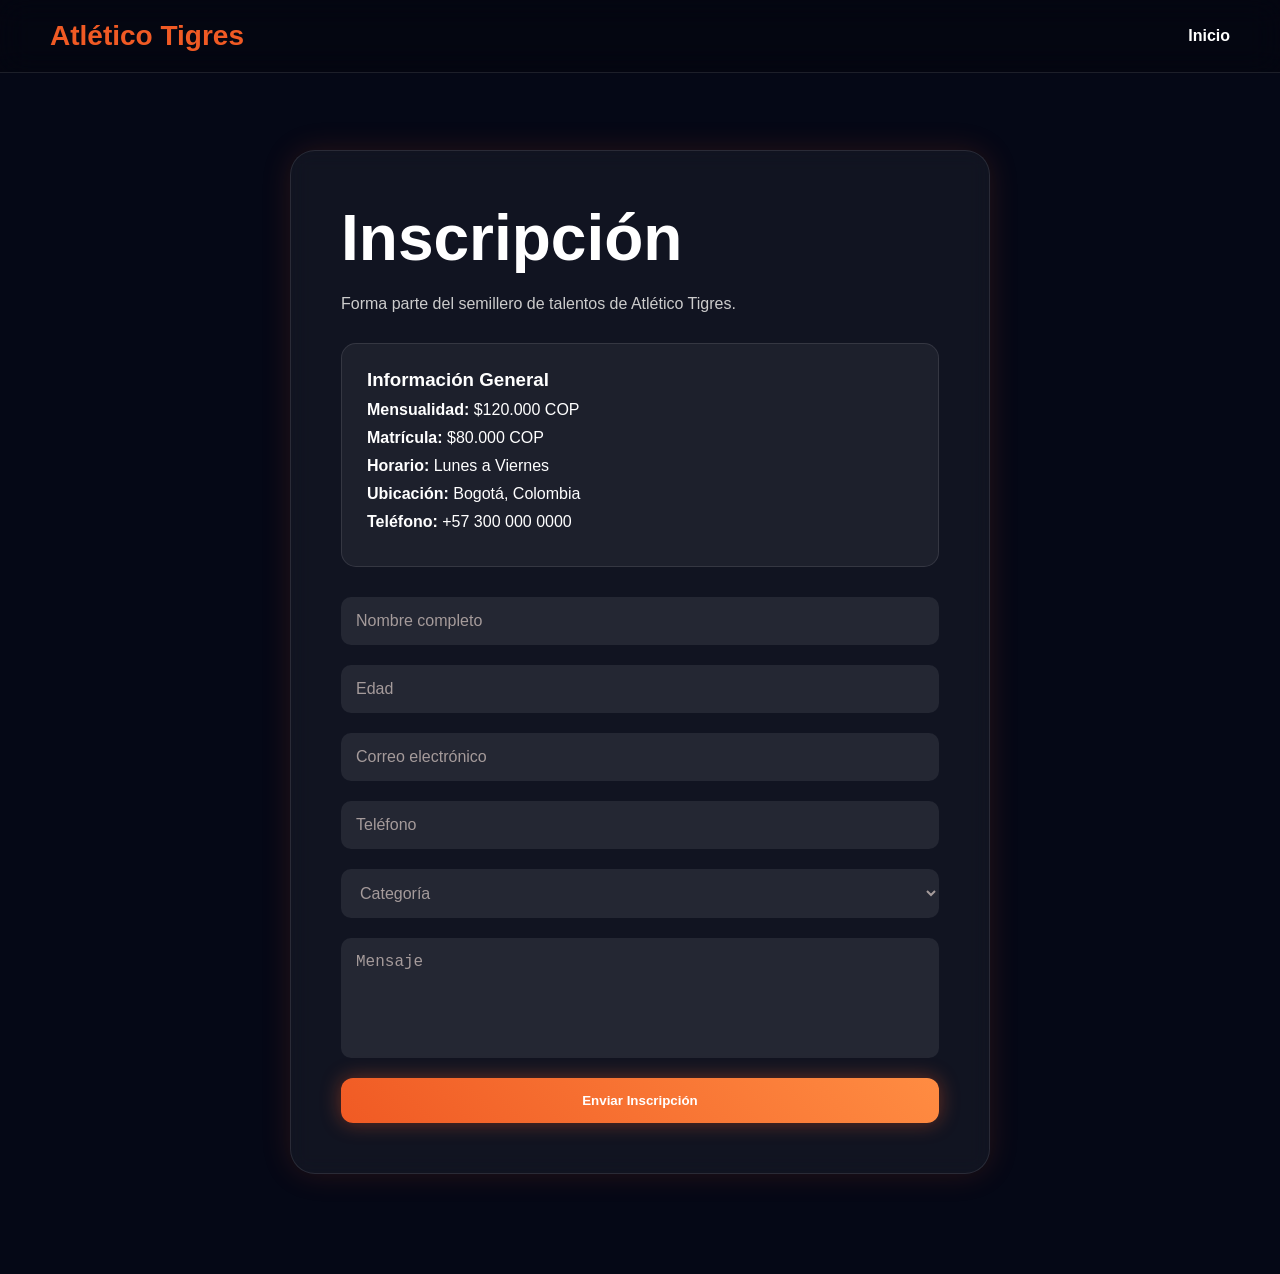
<file: Inscripcion.html>
<!DOCTYPE html>
<html lang="es">

<head>

    <meta charset="UTF-8">

    <meta name="viewport" content="width=device-width, initial-scale=1.0">

    <title>Inscripción | Atlético Tigres</title>

    <link rel="stylesheet" href="style.css">

</head>

<body class="inscripcion-page">

    <!-- HEADER -->

    <header>

        <nav>

            <h1>Atlético Tigres</h1>

            <ul>

                <li><a href="index.html">Inicio</a></li>

            </ul>

        </nav>

    </header>

    <!-- CONTENIDO -->

    <section class="section formulario-section">

        <div class="form-container">

            <h2>Inscripción</h2>

            <p class="info">
                Forma parte del semillero de talentos de Atlético Tigres.
            </p>

            <!-- INFORMACION -->

            <div class="info-box">

                <h3>Información General</h3>

                <p><strong>Mensualidad:</strong> $120.000 COP</p>

                <p><strong>Matrícula:</strong> $80.000 COP</p>

                <p><strong>Horario:</strong> Lunes a Viernes</p>

                <p><strong>Ubicación:</strong> Bogotá, Colombia</p>

                <p><strong>Teléfono:</strong> +57 300 000 0000</p>

            </div>

            <!-- FORMULARIO -->

            <form class="formulario">

                <input type="text" placeholder="Nombre completo" required>

                <input type="number" placeholder="Edad" required>

                <input type="email" placeholder="Correo electrónico" required>

                <input type="tel" placeholder="Teléfono" required>

                <select required>

                    <option value="">Categoría</option>

                    <option>Sub 8</option>

                    <option>Sub 10</option>

                    <option>Sub 12</option>

                    <option>Sub 15</option>

                    <option>Sub 17</option>

                </select>

                <textarea placeholder="Mensaje"></textarea>

                <button type="submit">
                    Enviar Inscripción
                </button>

            </form>

        </div>

    </section>

</body>
</html>
</file>
<file: style.css>
/* RESET */
html{

    scroll-behavior:smooth;

}
*{
    margin:0;
    padding:0;
    box-sizing:border-box;
}

/* BODY */

body{

    font-family:'Orbitron', sans-serif;

    background:#050816;

    color:white;

    overflow-x:hidden;
}

/* CANVAS */

#bg{

    position:fixed;

    top:0;
    left:0;

    width:100%;
    height:100%;

    z-index:-1;
}

/* NAVBAR */

header{

    position:fixed;

    width:100%;

    top:0;

    left:0;

    z-index:1000;

    padding:20px 50px;

    background:rgba(0,0,0,0.2);

    backdrop-filter:blur(15px);

    border-bottom:1px solid rgba(255,255,255,0.1);

}

nav{

    display:flex;

    justify-content:space-between;

    align-items:center;
}

nav h1{

    color:#F05A24;

    font-size:28px;
}

nav ul{

    display:flex;

    list-style:none;

    gap:30px;
}

nav a{

    text-decoration:none;

    color:white;

    font-weight:bold;

    transition:0.3s;
}

nav a:hover{

    color:#F05A24;
}

/* SECTIONS */

.section{

    min-height:100vh;

    display:flex;

    align-items:center;

    padding:100px;

    position:relative;

    z-index:5;
}

.content{

    max-width:700px;
}

/* HERO */

.hero{

    position:relative;

    justify-content:flex-start;

    padding-left:10%;

    background:
    linear-gradient(
        to right,
        rgba(0,0,0,0.8),
        rgba(0,0,0,0.2)
    );

}
.hero h1{

    font-size:5rem;

    margin-bottom:20px;

    line-height:1;

    text-shadow:
    0 0 10px rgba(240,90,36,0.5),
    0 0 20px rgba(240,90,36,0.4);

}

.hero p{

    font-size:1.3rem;

    margin-bottom:30px;

    color:#ddd;
}

button{

    padding:15px 35px;

    border:none;

    border-radius:12px;

    background:linear-gradient(
        45deg,
        #F05A24,
        #ff8c42
    );

    color:white;

    font-weight:bold;

    cursor:pointer;

    transition:0.4s;

    box-shadow:
    0 0 20px rgba(240,90,36,0.4);

}

button:hover{

    transform:translateY(-5px) scale(1.05);

    box-shadow:
    0 0 35px rgba(240,90,36,0.8);

}

/* TITLES */

h2{

    font-size:4rem;

    margin-bottom:20px;
}

/* CARDS */

.cards{

    display:flex;

    gap:25px;

    margin-top:40px;

    flex-wrap:wrap;
}

.card{

    background:rgba(255,255,255,0.08);

    border:1px solid rgba(255,255,255,0.1);

    padding:30px;

    border-radius:20px;

    width:250px;

    backdrop-filter:blur(10px);

    transition:0.4s;
}

.card:hover{

    transform:translateY(-10px);

    border-color:#F05A24;
}

/* CONTACT */

.contact p{

    margin-bottom:10px;

    color:#ddd;
}

/* RESPONSIVE */

@media(max-width:768px){

    .section{

        padding:60px 30px;
    }

    .hero h1{

        font-size:3rem;
    }

    h2{

        font-size:2.5rem;
    }

    nav{

        flex-direction:column;

        gap:20px;
    }

    nav ul{

        flex-wrap:wrap;

        justify-content:center;
    }

    .cards{

        flex-direction:column;
    }

}
.ball-text{

    margin-top:20px;

    color:#F05A24;

    font-size:1.2rem;

    font-weight:bold;

    letter-spacing:2px;
}
/* PAGINA INSCRIPCION */

.inscripcion-page{

    background:#050816;

    min-height:100vh;

}

/* FORM SECTION */

.formulario-section{

    display:flex;

    justify-content:center;

    align-items:center;

    padding-top:150px;

}

/* CONTENEDOR */

.form-container{

    width:100%;

    max-width:700px;

    background:rgba(255,255,255,0.05);

    padding:50px;

    border-radius:25px;

    backdrop-filter:blur(10px);

    border:1px solid rgba(255,255,255,0.1);

    box-shadow:
    0 0 30px rgba(240,90,36,0.15);

}

/* INFO */

.info{

    margin:20px 0;

    color:#ccc;

}

/* INFO BOX */

.info-box{

    margin:30px 0;

    padding:25px;

    border-radius:15px;

    background:rgba(255,255,255,0.05);

    border:1px solid rgba(255,255,255,0.1);

}

.info-box p{

    margin:10px 0;

}

/* FORMULARIO */

.formulario{

    display:flex;

    flex-direction:column;

    gap:20px;

}

/* INPUTS */

.formulario input,
.formulario select,
.formulario textarea{

    width:100%;

    padding:15px;

    border:none;

    border-radius:10px;

    background:rgba(255,255,255,0.08);

    color:rgb(255, 255, 255);

    font-size:16px;

    outline:none;

}

/* TEXTAREA */

.formulario textarea{

    min-height:120px;

    resize:none;

}

/* PLACEHOLDER */

.formulario input::placeholder,
.formulario textarea::placeholder{

    color:#a59b9b;

}

/* SELECT */

.formulario select{

    color:#a59b9b;

}

/* RESPONSIVE */

@media(max-width:768px){

    .form-container{

        padding:30px;

    }

}

/* ABOUT */

.about{

    align-items:flex-start;

    padding-top:180px;

}

/* GALERIA */

.gallery{

    display:flex;

    gap:20px;

    margin-top:40px;

    flex-wrap:wrap;

    max-width:700px;

}

/* IMAGENES */

.gallery img{

    width:200px;

    height:140px;

    object-fit:cover;

    border-radius:20px;

    border:2px solid rgba(255,255,255,0.1);

    transition:0.4s;

    backdrop-filter:blur(5px);

    box-shadow:
    0 0 20px rgba(0,0,0,0.4);

}

/* HOVER */

.gallery img:hover{

    transform:translateY(-10px) scale(1.05);

    border-color:#F05A24;

    box-shadow:
    0 0 25px rgba(240,90,36,0.5);

}
</file>
